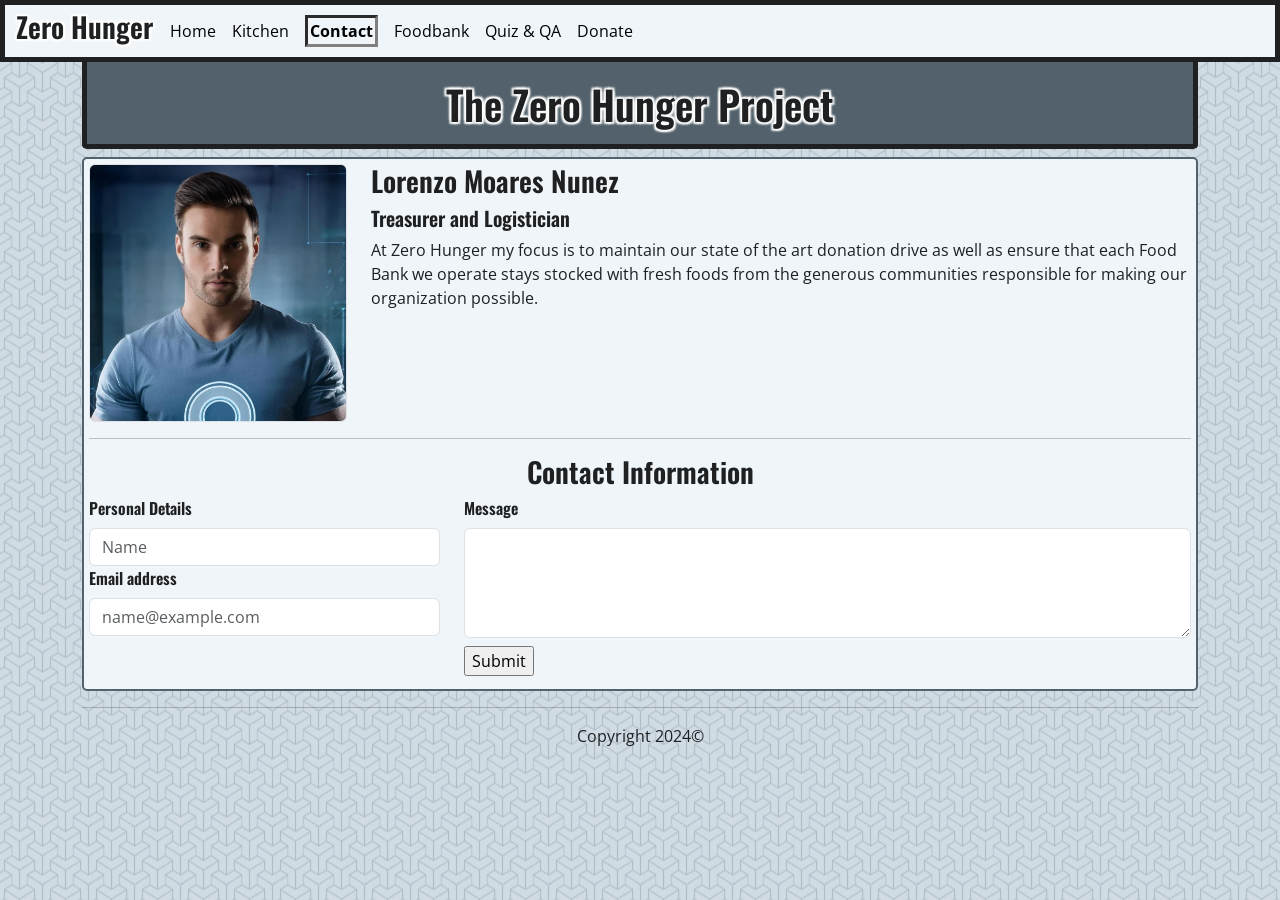
<file: contact_Lorenzo.html>
<!DOCTYPE html>
<html lang="en">
	<head>
		<title>Zero Hunger - Contact: Lorenzo</title>
		<meta name="author" content="Lorenzo Moares Nunez x23378441">
		<meta name="keywords" content="Zero Hunger, World Hunger, Sustainability, Donation, Donation Drive, Pledge, Volunteer, Volunteer Near Me, Community Service, Community Service Near Me, Food Bank, Food Bank near me, Public Food Pantry, Food Drive, Food Drive Near Me, Community Food Drive, Dublin Food Bank, Dublin Communtiy Service">
		<meta charset="utf-8">
		<meta name="description" content="Contact Lorenzo, Treasurer and Logistician at the Zero Hunger Project.">
		<meta name="robots" content="index, follow">
		<meta name="viewport" content="width=device-width, initial-scale=1">
		<link href="https://cdn.jsdelivr.net/npm/bootstrap@5.3.3/dist/css/bootstrap.min.css" rel="stylesheet" integrity="sha384-QWTKZyjpPEjISv5WaRU9OFeRpok6YctnYmDr5pNlyT2bRjXh0JMhjY6hW+ALEwIH" crossorigin="anonymous">
		<link href="css/style.css" rel="stylesheet">
		<link rel="preconnect" href="https://fonts.googleapis.com">
		<link rel="preconnect" href="https://fonts.gstatic.com" crossorigin>
		<link href="https://fonts.googleapis.com/css2?family=Open+Sans:ital,wght@0,300..800;1,300..800&family=Oswald:wght@200..700&display=swap" rel="stylesheet">
		<script src="js/contactLorenzoScript.js"></script>
	</head>
	<body>
		<nav class="navbar navbar-expand-lg navbar-light bg-light navbar-static-top">
			<a class="navbar-brand" href="index.html"><h3 class="navbar_text">Zero Hunger</h3></a>
			<button class="navbar-toggler" type="button" data-bs-toggle="collapse" data-bs-target="#navbarNav" aria-controls="navbarNav" aria-expanded="false" aria-label="Toggle navigation">
				<span class="navbar-toggler-icon"></span>
			</button><!-- on tablet and mobile view, takes following links and places them within a drop down burger menu -->
			<div class="collapse navbar-collapse" id="navbarNav">
				<ul class="navbar-nav">
					<li class="nav-item active">
						<a class="nav-link" href="index.html">Home</a>
					</li>
					<li class="nav-item">
						<a class="nav-link" href="kitchen.html">Kitchen</a>
					</li>
					<li class="nav-item">
						<a class="nav-link" href="contact.html"><span class="sr-only">Contact</span></a>
					</li>
					<li>
						<a class="nav-link" href="process.html">Foodbank</a>
					</li>
					<li>
						<a class="nav-link" href="quiz.html">Quiz & QA</a>
					</li>
					<li>
						<a class="nav-link" href="donation_page.html">Donate</a>
					</li>
				</ul>
			</div>
		</nav>
		<div class="container">
			<div class="row">
				<div class="col-sm-12 text-center">
					<!-- i think we can put a banner here for our page title -->
					<h1 class="pageHeader">The Zero Hunger Project</h1>
				</div>
			</div>
			<div class="body_text">
				<div class="row">
					<div class="col-sm-3">
						<img class="w-100 rounded border lazyload" src="img/tech-locator-sm.webp" alt="portrait of lorenzo moares nunez">
					</div>
					<div class="col-sm-9">
						<h3>Lorenzo Moares Nunez</h3>
						<h5>Treasurer and Logistician</h5>
						<p>At Zero Hunger my focus is to maintain our state of the art donation drive as well as ensure that each Food Bank we operate stays stocked with fresh foods from the generous communities responsible for making our organization possible.</p>
					</div>
				</div>
				<hr>
				<div class="row">
					<div class="col-sm-12">
						<h3 class="text-center">Contact Information</h3>
					</div>
				</div>
				<div class="row">
					<div class="col-sm-4">
						<div class="mb-2 pl-2">
							<!-- contact form -->
							<form>
								<label for="contactName" class="form-label">Personal Details</label>
								<input type="text" class="form-control" id="contactName" placeholder="Name" required>
								<label for="contactEmail" class="form-label">Email address</label>
								<input type="email" class="form-control" id="contactEmail" placeholder="name@example.com" required>
							</form>
						</div>
					</div>
					<div class="col-sm-8">
						<div class="mb-2">
							<form>
								<label for="contactComment" class="form-label">Message</label>
								<textarea class="form-control" id="contactComment" maxlength="250" rows="4"></textarea>
								<input type="button" class="mt-2" onClick="validate()" value="Submit" id="contactButton">&nbsp;&nbsp;<span id="successSubmit"></span>
							</form>
						</div>
					</div>
				</div>
			</div>
			<hr>
			<footer class="text-center">
				<p>Copyright 2024©</p>
			</footer>
		</div>
		
		<script src="https://cdn.jsdelivr.net/npm/bootstrap@5.3.3/dist/js/bootstrap.bundle.min.js" integrity="sha384-YvpcrYf0tY3lHB60NNkmXc5s9fDVZLESaAA55NDzOxhy9GkcIdslK1eN7N6jIeHz" crossorigin="anonymous"></script>
	</body>
</html>
</file>
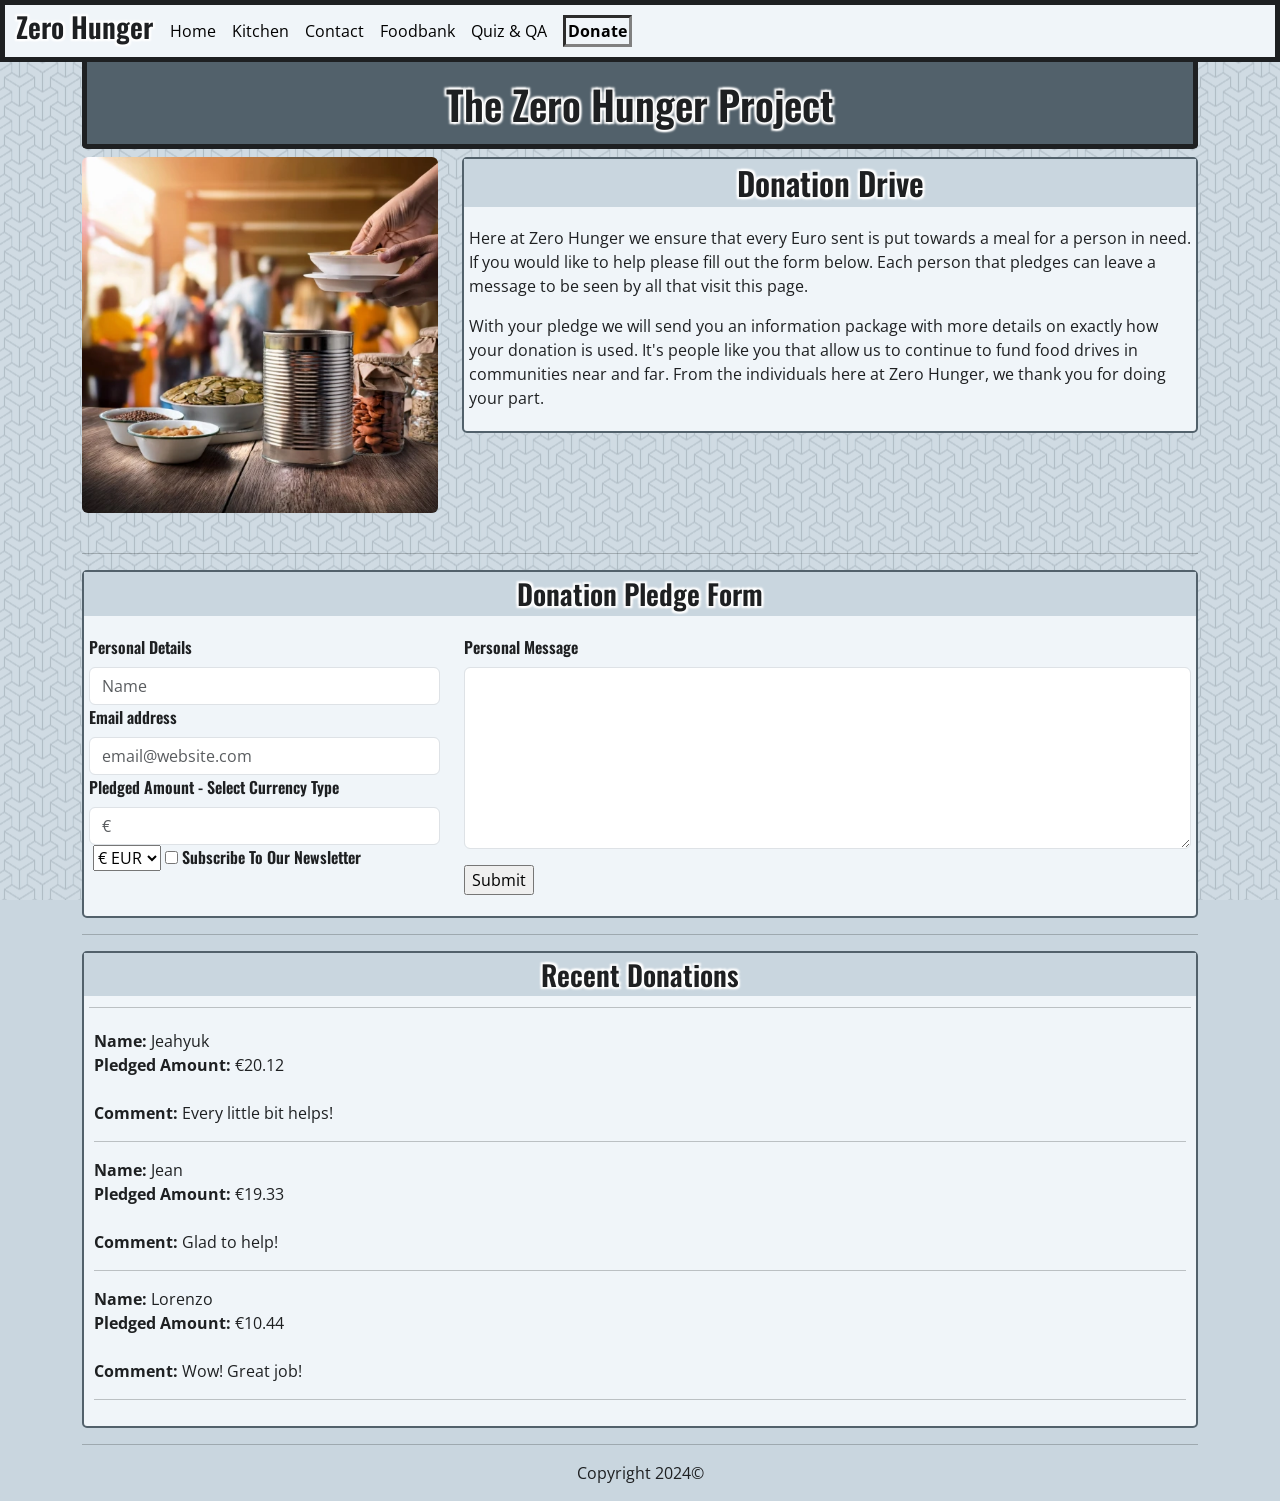
<file: donation_page.html>
<!DOCTYPE html>
<html lang="en">
	<head>
		<title>Zero Hunger - Donation Drive</title>
		<meta name="author" content="Lorenzo Moares Nunez x23378441">
		<meta name="keywords" content="Zero Hunger, World Hunger, Sustainability, Donation, Donation Drive, Pledge, Volunteer, Volunteer Near Me, Community Service, Community Service Near Me, Food Bank, Food Bank near me, Public Food Pantry, Food Drive, Food Drive Near Me, Community Food Drive, Dublin Food Bank, Dublin Communtiy Service">
		<meta charset="utf-8">
		<meta name="description" content="Help the Zero Hunger project with a monetary donation.">
		<meta name="robots" content="index, follow">
		<meta name="viewport" content="width=device-width, initial-scale=1">
		<link href="https://cdn.jsdelivr.net/npm/bootstrap@5.3.3/dist/css/bootstrap.min.css" rel="stylesheet" integrity="sha384-QWTKZyjpPEjISv5WaRU9OFeRpok6YctnYmDr5pNlyT2bRjXh0JMhjY6hW+ALEwIH" crossorigin="anonymous">
		<link href="css/style.css" rel="stylesheet">
		<link rel="preconnect" href="https://fonts.googleapis.com">
		<link rel="preconnect" href="https://fonts.gstatic.com" crossorigin>
		<link href="https://fonts.googleapis.com/css2?family=Open+Sans:ital,wght@0,300..800;1,300..800&family=Oswald:wght@200..700&display=swap" rel="stylesheet">
		<script src="js/donationScript.js"></script>
	</head>
	<body>
		<nav class="navbar navbar-expand-lg navbar-light bg-light navbar-static-top">
			<a class="navbar-brand" href="index.html"><h3 class="navbar_text">Zero Hunger</h3></a>
			<button class="navbar-toggler" type="button" data-bs-toggle="collapse" data-bs-target="#navbarNav" aria-controls="navbarNav" aria-expanded="false" aria-label="Toggle navigation">
				<span class="navbar-toggler-icon"></span>
			</button><!-- on tablet and mobile view, takes following links and places them within a drop down burger menu -->
			<div class="collapse navbar-collapse" id="navbarNav">
				<ul class="navbar-nav">
					<li class="nav-item active">
						<a class="nav-link" href="index.html">Home</a>
					</li>
					<li class="nav-item">
						<a class="nav-link" href="kitchen.html">Kitchen</a>
					</li>
					<li class="nav-item">
						<a class="nav-link" href="contact.html">Contact</a>
					</li>
					<li>
						<a class="nav-link" href="process.html">Foodbank</a>
					</li>
					<li>
						<a class="nav-link" href="quiz.html">Quiz & QA</a>
					</li>
					<li>
						<a class="nav-link" href="donation_page.html"><span class="sr-only">Donate</span></a>
					</li>
				</ul>
			</div>
		</nav>
		<div class="container">
			<div class="row">
				<div class="col-sm-12 text-center">
					<!-- i think we can put a banner here for our page title -->
					<h1 class="pageHeader">The Zero Hunger Project</h1>
				</div>
			</div>
			<div class="row">
				<div class="col-sm-4">
					<div class="mb-4">
						<img class="d-block w-100 rounded lazyload" src="img/donation_banner.webp" alt="Illustration of the Zero Hunger Donation Banner">
					</div>
				</div>
				<div class="col-sm-8">
					<div class="body_text">
						<h2 class="text-center body_header">Donation Drive</h2><br>
						<p>Here at Zero Hunger we ensure that every Euro sent is put towards a meal for a person in need. If you would like to help please fill out the form below. Each person that pledges can leave a message to be seen by all that visit this page.</p> 
						<p>With your pledge we will send you an information package with more details on exactly how your donation is used. It's people like you that allow us to continue to fund food drives in communities near and far. From the individuals here at Zero Hunger, we thank you for doing your part.</p>
					</div>
				</div>
			</div>
			<hr>
			<!-- donation form -->
			<div class="body_text">
				<h3 class="text-center body_header">Donation Pledge Form</h3>
				<br>
				<div class="row">
					<div class="col-sm-4">
						<div class="mb-6">
							<form>
								<label for="donateName" class="form-label">Personal Details</label>
								<input type="text" class="form-control" id="donateName" placeholder="Name" required>
								<label for="donateEmail" class="form-label">Email address</label>
								<input type="email" class="form-control" id="donateEmail" placeholder="email@website.com" required>
								<label for="donatePledge" class="form-label">Pledged Amount - Select Currency Type</label>
								<input type="number" class="form-control" id="donatePledge" placeholder="" required>
								<label for="currency"></label>
								<select id="currency" onLoad="setCurrency(this.value)" onChange="setCurrency(this.value)" name="selection">
									<option value="€">€ EUR</option>
									<option value="$">$ USD</option>
									<option value="£">£ GBP</option>
								</select>
								<input type="checkbox" id="newsletterOptIn" name="newsletter" value="Subscribe to Newsletter">
								<label for="newsletterOptIn">Subscribe To Our Newsletter</label>
								<div id="newsletterActive" class="text-break"></div>
							</form>
						</div>
					</div>
					<div class="col-sm-8">
						<form>
							<div class="mb-3">
								<label for="donateComment" class="form-label">Personal Message</label>
								<textarea class="form-control" id="donateComment" maxlength="250" rows="7"></textarea>
							</div>
							<div class="mb-3">
								<input type="button" onClick="validate()" value="Submit" id="donateButton">
							</div>
						</form>
					</div>
				</div>
			</div>
			<hr>
			<!-- Posted Donation Section -->
			<div class="row">
				<div class="col-sm-12">
					<div class="body_text">
						<h3 class="text-center body_header">Recent Donations</h3>
						<hr>
						<!-- target destination for form inputs from js, page loads with premade messages with random pledge ammounts  -->
						<div class="text-break" id="commentSection"></div>
					</div>
				</div>
			</div>
			<hr>
			<footer class="text-center">
				<p>Copyright 2024©</p>
			</footer>
		</div>
		
		<script src="https://cdn.jsdelivr.net/npm/bootstrap@5.3.3/dist/js/bootstrap.bundle.min.js" integrity="sha384-YvpcrYf0tY3lHB60NNkmXc5s9fDVZLESaAA55NDzOxhy9GkcIdslK1eN7N6jIeHz" crossorigin="anonymous"></script>
	</body>
</html>
</file>
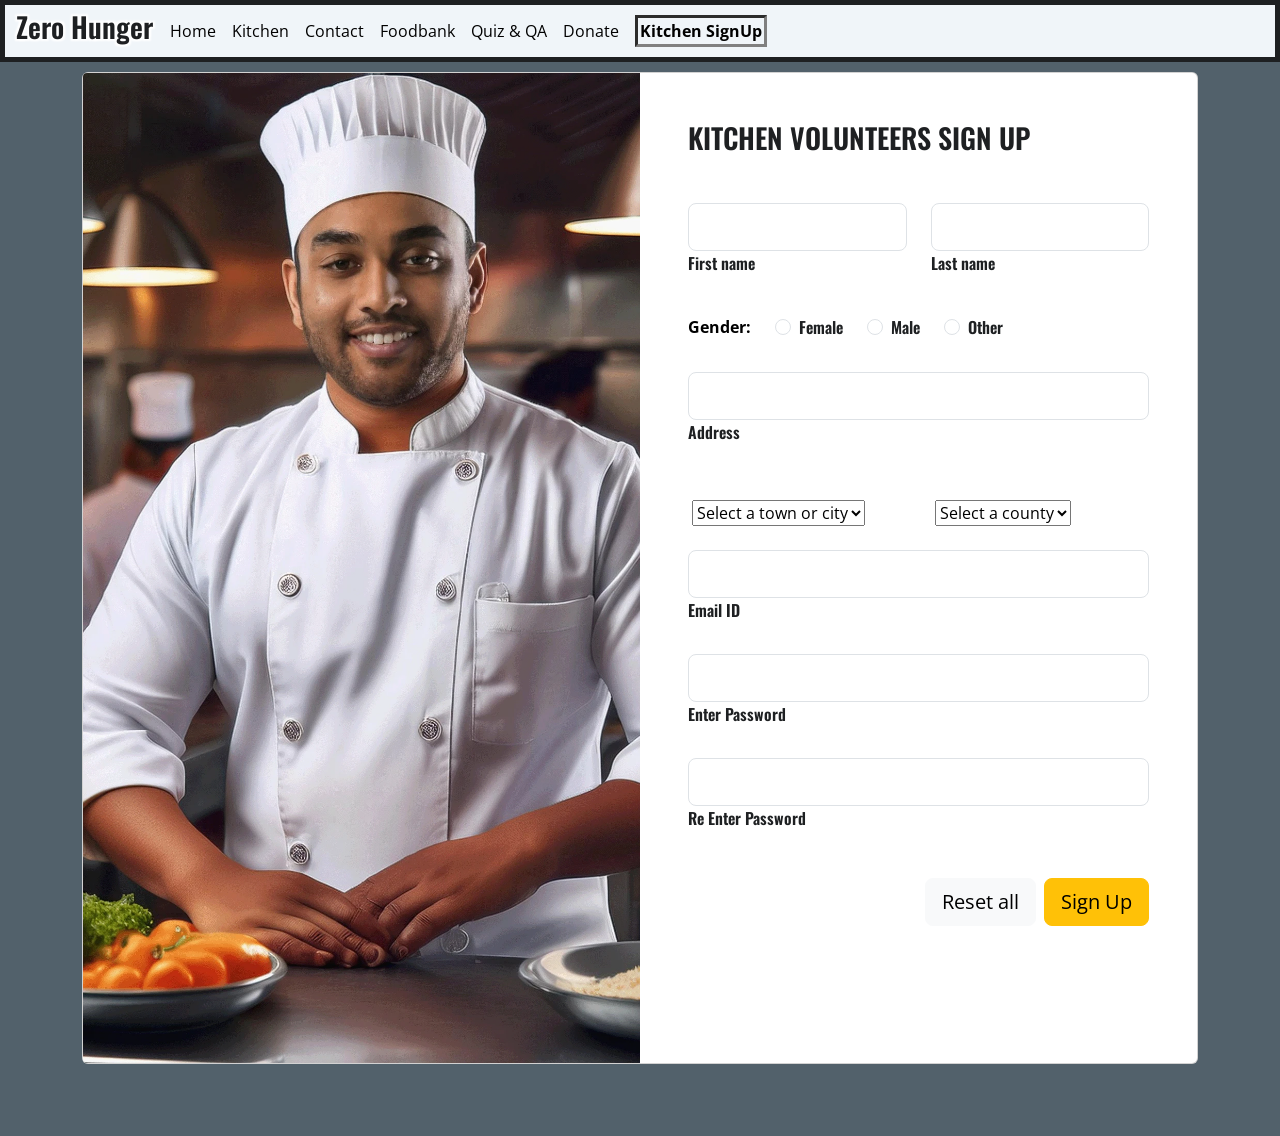
<file: kitchen_signup.html>
<!DOCTYPE html>
<html lang="en">
	<head>
		<meta charset="utf-8">
		<meta name="viewport" content="width=device-width, initial-scale=1">
		<title>Kitchen Sign Up Page</title>
		<!--meta tags for SEO optimisation-->
		<meta name="author" content="Jean Walton">
		<meta name="keywords" content="volunteer, serving, cooking, feeding, community, hungry, signup page">
		<meta name="description" content="end world hunger becoming a volunteers helping in the kitchen signup page">
		<!--link bootstrap CSS -->
		<link href="https://cdn.jsdelivr.net/npm/bootstrap@5.3.3/dist/css/bootstrap.min.css" rel="stylesheet" integrity="sha384-QWTKZyjpPEjISv5WaRU9OFeRpok6YctnYmDr5pNlyT2bRjXh0JMhjY6hW+ALEwIH" crossorigin="anonymous">
		<!--link to own CSS--> 
		<link href="css/style.css" rel="stylesheet">
		<!-- global fonts -->
		<link rel="preconnect" href="https://fonts.googleapis.com">
		<link rel="preconnect" href="https://fonts.gstatic.com" crossorigin>
		<link href="https://fonts.googleapis.com/css2?family=Open+Sans:ital,wght@0,300..800;1,300..800&family=Oswald:wght@200..700&display=swap" rel="stylesheet">
	</head>
	<body>
	<!-- i have commented div class="container" out as it threw the html page off with bootstrap, nothing aligned correctly I only left this tag in as I did not want to loose points, whomever is welcome to test this by  removing commented out div-->
		<!--<div class="container">-->
			<!--navigation bar fixed to top of webpage, the same name bar implemented on all html pages-->
			<nav class="navbar navbar-expand-lg navbar-light bg-light navbar-static-top">
					<a class="navbar-brand" href="index.html"><h3 class="navbar_text">Zero Hunger</h3></a>
					<!--hamburger menu on navigation bar-->
					<button class="navbar-toggler" type="button" data-bs-toggle="collapse" data-bs-target="#navbarNav" aria-controls="navbarNav" aria-expanded="false" aria-label="Toggle navigation">
						<span class="navbar-toggler-icon"></span>
					</button>
					<!--navigation bar links to other html pages-->
					<div class="collapse navbar-collapse" id="navbarNav">
						<ul class="navbar-nav">
							<li class="nav-item active">
								<a class="nav-link" href="index.html">Home</a>
							</li>
							<li class="nav-item">
								<a class="nav-link" href="kitchen.html">Kitchen</a>
							</li>
							<li class="nav-item">
								<a class="nav-link" href="contact.html">Contact</a>
							</li>
							<li>
								<a class="nav-link" href="process.html">Foodbank</a>
							</li>
							<li>
								<a class="nav-link" href="quiz.html">Quiz & QA</a>
							</li>
							<li>
								<a class="nav-link" href="donation_page.html">Donate</a>
							</li>
							<li>
								<a class="nav-link" href="kitchen_signup.html"><span class="sr-only">Kitchen SignUp</span></a>
							</li>
						</ul>
					</div>
				</nav>
				<!--implementation of bootstrap form-->
				<section class="h-100 bg-dark">
					<div class="container py-5 h-100">
						<div class="row d-flex justify-content-center align-items-center h-100">
							<div class="col">
								<div class="card card-registration my-4">
									<div class="row g-0">
										<div class="col-xl-6 d-none d-xl-block">
											<!--image below of a chef next to signup form-->
											<img src="img/kitchen_staff.webp" alt="male chef" class="img-fluid"
											style="border-top-left-radius: .25rem; border-bottom-left-radius: .25rem;">
										</div>
										<div class="col-xl-6">
											<div class="card-body p-md-5 text-black">
												<h3 class="mb-5 text-uppercase">Kitchen Volunteers Sign Up</h3>

												<div class="row">
													<!--first name placeholder input on volunteer sign up form-->
													<div class="col-md-6 mb-4">
														<div data-mdb-input-init class="form-outline">
															<input id="first_name_input" type="text"  class="form-control form-control-lg" >
															<label  class="form-label" for="first_name_input">First name</label>
														</div>
													</div>
													<!--last name placeholder input on volunteer sign up form-->
													<div class="col-md-6 mb-4">
														<div data-mdb-input-init class="form-outline">
															<input id="last_name_input" type="text"  class="form-control form-control-lg" >
															<label  class="form-label" for="last_name_input">Last name</label>
														</div>
													</div>
												</div>
												
												<!--Radio button selector-->
												<div id="radio_button_check_input" class="d-md-flex justify-content-start align-items-center mb-4 py-2">

													<p class="mb-0 me-4" id="gender_heading">Gender: </p>

													<div class="form-check form-check-inline mb-0 me-4">
														<input class="form-check-input" type="radio" name="inlineRadioOptions" id="female_gender" value="female" >
														<label class="form-check-label" for="female_gender">Female</label>
													</div>

												<div class="form-check form-check-inline mb-0 me-4">
													<input class="form-check-input" type="radio" name="inlineRadioOptions" id="male_gender" value="male" >
													<label class="form-check-label" for="male_gender">Male</label>
												</div>

												<div class="form-check form-check-inline mb-0">
													<input class="form-check-input" type="radio" name="inlineRadioOptions" id="other_gender" value="other" >
													<label class="form-check-label" for="other_gender">Other</label>
												</div>	
											</div>
											<!--address placeholder input on volunteer sign up form-->
											<div class="row">
												<div class="col-md-12 mb-4">
													<div data-mdb-input-init class="form-outline mb-4">
													<input id="address_input" type="text"  class="form-control form-control-lg" >
													<label  class="form-label" for="address_input">Address</label>
												</div>
												</div>
											</div>

											<div class="row">
												<div class="col-md-6 mb-4">
												 <!--drop down menu selector for towns/city under address volunteer sign up form-->
												    <label for="town_cities"></label>
													<select data-mdb-select-init id="town_cities">
														<option value="" disabled selected>Select a town or city</option>
														<option value="Abbeyfeale">Abbeyfeale</option>
														<option value="Abbeyleix">Abbeyleix</option>
														<option value="Ardee">Ardee</option>
														<option value="Arklow">Arklow</option>
														<option value="Ashbourne">Ashbourne</option>
														<option value="Athboy">Athboy</option>
														<option value="Athlone">Athlone</option>
														<option value="Athy">Athy</option>
														<option value="Ballina">Ballina</option>
														<option value="Ballinasloe">Ballinasloe</option>
														<option value="Ballybofey">Ballybofey</option>
														<option value="Ballyhaunis">Ballyhaunis</option>
														<option value="Ballymena">Ballymena</option>
														<option value="Ballymoney">Ballymoney</option>
														<option value="Ballymun">Ballymun</option>
														<option value="Ballyshannon">Ballyshannon</option>
														<option value="Baltinglass">Baltinglass</option>
														<option value="Banbridge">Banbridge</option>
														<option value="Bandon">Bandon</option>
														<option value="Bantry">Bantry</option>
														<option value="Birr">Birr</option>
														<option value="Bray">Bray</option>
														<option value="Bunclody">Bunclody</option>
														<option value="Carlow">Carlow</option>
														<option value="Carrick-on-Suir">Carrick-on-Suir</option>
														<option value="Carrickfergus">Carrickfergus</option>
														<option value="Carrickmacross">Carrickmacross</option>
														<option value="Cashel">Cashel</option>
														<option value="Castlebar">Castlebar</option>
														<option value="Castleblayney">Castleblayney</option>
														<option value="Castlerea">Castlerea</option>
														<option value="Cavan">Cavan</option>
														<option value="Clonakilty">Clonakilty</option>
														<option value="Clondalkin">Clondalkin</option>
														<option value="Clones">Clones</option>
														<option value="Clonmel">Clonmel</option>
														<option value="Cobh">Cobh</option>
														<option value="Cork">Cork</option>
														<option value="Donegal">Donegal</option>
														<option value="Drogheda">Drogheda</option>
														<option value="Dromore">Dromore</option>
														<option value="Dundalk">Dundalk</option>
														<option value="Dungarvan">Dungarvan</option>
														<option value="Dublin">Dublin</option>
														<option value="Enfield">Enfield</option>
														<option value="Enniscorthy">Enniscorthy</option>
														<option value="Ennis">Ennis</option>
														<option value="Fermoy">Fermoy</option>
														<option value="Finglas">Finglas</option>
														<option value="Galway">Galway</option>
														<option value="Gorey">Gorey</option>
														<option value="Greystones">Greystones</option>
														<option value="Kells">Kells</option>
														<option value="Kilkenny">Kilkenny</option>
														<option value="Killarney">Killarney</option>
														<option value="Limerick">Limerick</option>
														<option value="Letterkenny">Letterkenny</option>
														<option value="Mallow">Mallow</option>
														<option value="Maynooth">Maynooth</option>
														<option value="Monaghan">Monaghan</option>
														<option value="Navan">Navan</option>
														<option value="Shannon">Shannon</option>
														<option value="Sligo">Sligo</option>
														<option value="Tullamore">Tullamore</option>
														<option value="Waterford">Waterford</option>
														<option value="Westport">Westport</option>
														<option value="Wexford">Wexford</option>
														<option value="Youghal">Youghal</option>
													</select>
												</div>
												<div class="col-md-6 mb-4">
												 <!--drop down menu selector for county under address volunteer sign up form-->
													<label for="counties"></label>
													<select data-mdb-select-init id="counties">
														<option value="" disabled selected>Select a county</option>
														<option value="antrim">Antrim</option>
														<option value="armagh">Armagh</option>
														<option value="carlow">Carlow</option>
														<option value="cavan">Cavan</option>
														<option value="clare">Clare</option>
														<option value="cork">Cork</option>
														<option value="derry">Derry</option>
														<option value="donegal">Donegal</option>
														<option value="down">Down</option>
														<option value="dublin">Dublin</option>
														<option value="fermanagh">Fermanagh</option>
														<option value="galway">Galway</option>
														<option value="kerry">Kerry</option>
														<option value="kildare">Kildare</option>
														<option value="kilkenny">Kilkenny</option>
														<option value="laois">Laois</option>
														<option value="leitrim">Leitrim</option>
														<option value="limerick">Limerick</option>
														<option value="longford">Longford</option>
														<option value="louth">Louth</option>
														<option value="mayo">Mayo</option>
														<option value="meath">Meath</option>
														<option value="monaghan">Monaghan</option>
														<option value="offaly">Offaly</option>
														<option value="roscommon">Roscommon</option>
														<option value="sligo">Sligo</option>
														<option value="tipperary">Tipperary</option>
														<option value="tyrone">Tyrone</option>
														<option value="waterford">Waterford</option>
														<option value="westmeath">Westmeath</option>
														<option value="wexford">Wexford</option>
														<option value="wicklow">Wicklow</option>
													</select>
												</div>
											</div>

											
											<!--email placeholder input on volunteer sign up form-->
											<div data-mdb-input-init class="form-outline mb-4">
												<input type="text" id="email_input" class="form-control form-control-lg">
												<label class="form-label" for="email_input">Email ID</label>
											</div>
											
											<!--password placeholder input on volunteer sign up form-->
											<div data-mdb-input-init class="form-outline mb-4">
												<input type="password" id="user_password" class="form-control form-control-lg">
												<label class="form-label" for="user_password">Enter Password</label>
											</div>
											
											<!--password re-enter placeholder input on volunteer sign up form-->
											<div data-mdb-input-init class="form-outline mb-4">
												<input type="password" id="user_re_enter_password" class="form-control form-control-lg">
												<label class="form-label" for="user_re_enter_password">Re Enter Password</label>
											</div>

											<div class="d-flex justify-content-end pt-3">
												<button onclick="reset_form()"  type="button" data-mdb-button-init data-mdb-ripple-init class="btn btn-light btn-lg">Reset all</button>
												<!--This is the sign up submission button that also triggers the validation form on javascript-->
												<button onclick="validate_form()"  type="button" data-mdb-button-init data-mdb-ripple-init class="btn btn-warning btn-lg ms-2">Sign Up</button>
											</div>

										</div>
									</div>
								</div>
							</div>
						</div>
					</div>
				</div>
			</section>
			<!--linked to own javascript page-->
			<script src="js/kitchen_script.js"></script>
			<!--linked to bootstrap inplementing javascript-->
			<script src="https://cdn.jsdelivr.net/npm/bootstrap@5.3.3/dist/js/bootstrap.bundle.min.js" integrity="sha384-YvpcrYf0tY3lHB60NNkmXc5s9fDVZLESaAA55NDzOxhy9GkcIdslK1eN7N6jIeHz" crossorigin="anonymous"></script>
		<!--</div>-->	
    </body>
</html>
</file>
<file: css/style.css>
/* Lorenzo's CSS start */

/*color pallette(light to dark): #F0F5F9, #C9D6DF, #52616B, #1E2022 */

/* FONTS
// <uniquifier>: Use a unique and descriptive class name
// <weight>: Use a value from 200 to 700
	HEADER FONT
.oswald-<uniquifier> {
	font-family: "Oswald", serif;
	font-optical-sizing: auto;
	font-weight: <weight>;
	font-style: normal;
}

// <uniquifier>: Use a unique and descriptive class name
// <weight>: Use a value from 300 to 800
	TEXT FONT
.open-sans-<uniquifier> {
	font-family: "Open Sans", serif;
	font-optical-sizing: auto;
	font-weight: <weight>;
	font-style: normal;
	font-variation-settings: "wdth" 100;
}

*/
/*sets global fonts & background img*/
h1,h2,h3,h4,h5,h6,label
{
	font-family: "Oswald", serif !important;
	font-weight: 600 !important;
	font-style: normal !important;
	color: #1E2022;
}

body
{
	font-family: "Open Sans", serif !important;
	font-weight: 400 !important;
	font-style: normal !important;
	font-variation-settings: "wdth" 100 !important;
	color: #1E2022;
	background-color: #C9D6DF;
	background-image: url("../img/bg-img.png");
	background-attachment: fixed;
	background-position: center;
}

.navbar
{
	padding: 10px;
	position:fixed; 
	width:100%;
	z-index: 99; /* forces navbar to remain in foreground - prevents content overlapping */
	background-color: #C9D6DF !important;
}

.navbar-brand
{
	padding-left: 0.25rem;
}

.navbar_text
{
	padding-left: 5%;
	text-shadow: 2px 2px 2px white, -2px -2px 2px white, -2px 2px 2px white, 2px -2px 2px white !important;
}	

.card_body_index
{
	display: flex; 
	flex-direction: column; /* displays card content as a column*/
	background-color: #F0F5F9 !important;
}

.card_index:hover
{
	transform: scale(1.03); /*increases text font size when user hovers over hyperlink text*/
	border: 2px solid #52616B;

}

.pageHeader
{
	padding-top: 5rem; /* adds space to top of page, prevents element from being hidden by reflexive navbar across viewports. open to alternatives */
	padding-bottom: 1rem;
	background-color: #52616B;
	border-radius: 5px;
	border: 5px solid #1E2022;
	border-top-style: none;
	/*adds shadow around each letter, adds a gradient that fades as it moves away from the letter*/
	text-shadow: 2px 2px 2px white, -2px -2px 2px white, -2px 2px 2px white, 2px -2px 2px white;
}

.body_header
{
	background-color: #C9D6DF;
	/*adds shadow around each letter, adds a gradient that fades as it moves away from the letter*/
	text-shadow: 2px 2px 2px white, -2px -2px 2px white, -2px 2px 2px white, 2px -2px 2px white;
	margin: -5px;
	padding: 5px;
}

.body_text
{
	border-radius: 5px;
	background-color: #F0F5F9;
	padding: 5px;
	border: 2px solid #52616B;
}

.contact_link
{
	border-radius: 5px;
	background-color: #C9D6DF;
	margin: 5px;
	padding: 5px;
	border: 2px solid #52616B;
}

#commentSection
{
	border-radius: 5px;
	background-color: #F0F5F9;
	padding: 5px;
}

.carousel-caption
{
	/*adds shadow around each letter, adds a gradient that fades as it moves away from the letter*/
	text-shadow: 2px 2px 2px white, -2px -2px 2px white, -2px 2px 2px white, 2px -2px 2px white;
}

#newsletterActive
{
	border-radius: 5px;
	padding: 5px;
}

.text_link
{
	text-decoration: none;
	color: black;
}

.text_link:hover
{
	color: blue;
}

.sr-only
{
	font-weight: bold !important; 
	border: 3px solid grey !important;
	border-style: inset !important;
	padding: 2px;
	color: #000000 !important;
}

.nav-link
{
	color: black !important;
}

.nav-link-close:hover
{
	
	color: blue !important;
}

.nav-link:hover
{
	color: blue !important;	
}

.navbar-toggler
{
	background-color: #F0F5F9;
	color: #52616B;
	margin: 10px;
}

.navbar-light
{
	background-color: #F0F5F9 !important;
    /*border: none !important;*/
    border-width: 5px !important;
	border-style: solid;
}

@media (max-width: 305px) {
	.pageHeader 
	{
		padding-top: 210px;
	}
   
}

@media (min-width: 320px) {
	.navbar
	{
	padding: 0px;
	margin-right: 0px;
	}
   
}

/*sizes contact page images to center and restrict width to ensure padding between viewport edges on viewports of 430pixel width or less*/
@media (max-width: 575px)
{
	.contact_link
	{
		width: 80%;
		height: 110%;
		margin: 0 auto 0 auto;
		object-fit: scale-down;
	}
	
	.card
	{
		width: 80%;
		margin: 0 auto 0 auto;
		object-fit: cover;
	}
}

@media (max-width: 767px)
{
	.carousel_toggle
	{
		display: none;
	}
	
	/* Jean's CSS */
	.carousel_box{
		display: none !important;
	}
	/* Jean's CSS */
	#topper { /*heading in mobile view or below 767px*/
		
		padding: 100px 20px 20px 20px; /*padding around headings to better position text on smaller screens*/
	}
}

/* Lorenzo's CSS end */

/* Jean's CSS starts */
@media (min-width: 767px) { /*768px until larger*/
	#topper {
		display: none !important;
	}
	.carousel_box {					/*Kitchen-home-page spacing under fixed header from 767px*/
		padding-top: 60px;
	}
	#carousel_kitchen_caption h5 {
		font-size: 2rem;
	}
	#carousel_kitchen_caption p {
		font-size: 1.2rem;
	}
	
}
/*Kitchen.html page*/
.carousel_box {
	padding-top: 60px;
}

.carousel_kitchen_caption {
	/*clamp(min value property can take, prefered viewport size vh or vw, largest value property will take)*/
	font-size: clamp(2rem, 3vh, 8rem); /*(min font size, viewport height 5% of the viewport, max font size)*/
	font-weight: bold;
	color: black;
	/*center the caption*/
	position: absolute; /* position freely inside the parent element */
	top: 50%; /*positon middle of top and bottom of container*/
	left: 50%; /*position middle of left and right of the container */
	transform: translate(-50%, -50%); /* in conjuction with the the top 2 this ensure for perfect center*/
	text-align: center; /* is used to center the text with in the container that above was centered */
}

/*kitchen_signup page*/
#gender_heading{
	font-size: 1rem;
	font-weight: bold;
}

/*targeting a bootstrap form on kitchen_signup.html */
.bg-dark {
    --bs-bg-opacity: 1;
    background-color: #52616B !important;/*changing background colour*/
}

/*form being implemented in kitchen signup page*/

/*form bootstrap*/
.card-registration .select-input.form-control[readonly]:not([disabled]) {
font-size: 1rem;
line-height: 2.15;
padding-left: .75em;
padding-right: .75em;
}
.card-registration .select-arrow {
top: 13px;
}

/* Jean's CSS end */

/* Jaehyuk's CSS start */

.p_body {
	text-align: center;
}

/* image */
.happy_children {
	width: 400px;
	height: 400px;
	border-radius: 20px;
	border: 2px solid black;
}

/* image */
.banned_food{
	width: 100px;
	height: 100px;
	margin: 10px; /* margin for between pictures */
}

.process_form{
	background-color: white;
	width: 70%;
	margin: 0 auto; /* center the form element */
	padding: 20px 20px 20px 20px; /* for the content in the form / top, left, bottom, right */
	border-radius: 5px;
	border: 2px solid black;
}

@media screen and (max-width: 980px){
    .p_body {
		margin-top: 10px; /* space between picture and text */
        font-size: 14px;
    }
    .img_body {
        width: 100%; /* for images to take over */
    }
	.process_form {
		width: 100%; /* for form to take over */
	}
}

/* Jaehyuk's CSS end */
</file>
